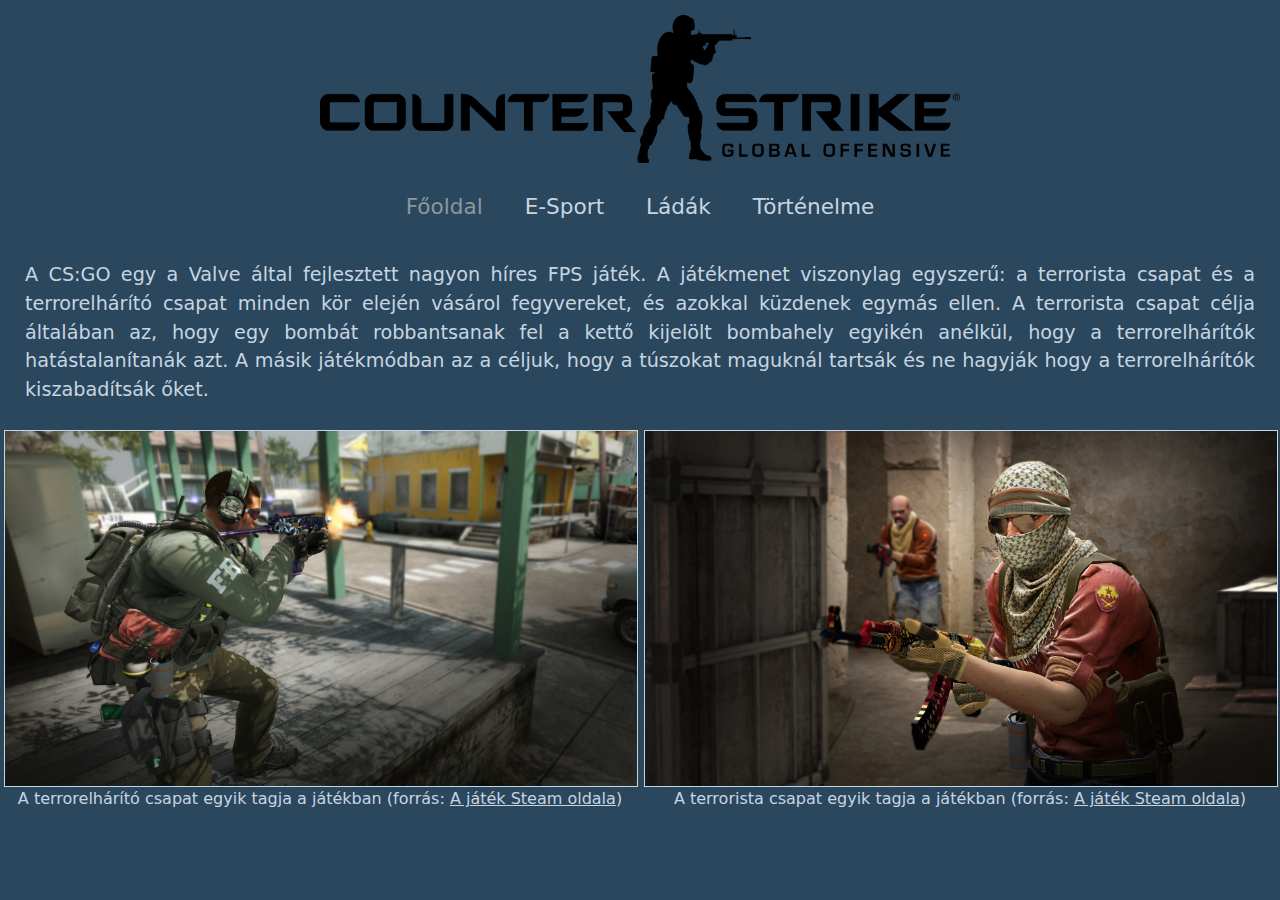
<file: index.html>
<!DOCTYPE html>
<html lang="hu">
<head>
    <meta charset="UTF-8">
    <meta http-equiv="X-UA-Compatible" content="IE=edge">
    <meta name="viewport" content="width=device-width, initial-scale=1.0">
    <link rel="stylesheet" href="bootstrap/css/bootstrap.min.css">
    <link rel="stylesheet" href="style.css">
    <title>CS:GO - Főoldal</title>
</head>
<body>
    <header>
    <div id="imgbg-sajat"><img src="images/navbar_logo.png" alt="Game logo"></div>
    <ul class="nav justify-content-center">
        <li class="nav-item">
            <a class="nav-link link-body-emphasis active" aria-current="page" href="">Főoldal</a>
        </li>
        <li class="nav-item">
            <a class="nav-link link-dark" href="esport.html">E-Sport</a>
        </li>
        <li class="nav-item">
            <a class="nav-link link-dark" href="crates.html">Ládák</a>
        </li>
        <li class="nav-item">
            <a class="nav-link link-dark" href="history.html">Történelme</a>
        </li>
    </ul>
    </header>
    <p>A CS:GO egy a Valve által fejlesztett nagyon híres FPS játék. A játékmenet viszonylag egyszerű: a terrorista csapat és a terrorelhárító csapat minden kör elején vásárol fegyvereket, és azokkal küzdenek egymás ellen. A terrorista csapat célja általában az, hogy egy bombát robbantsanak fel a kettő kijelölt bombahely egyikén anélkül, hogy a terrorelhárítók hatástalanítanák azt. A másik játékmódban az a céljuk, hogy a túszokat maguknál tartsák és ne hagyják hogy a terrorelhárítók kiszabadítsák őket.</p>
    <div class="w-50 float-xs-none float-lg-start imgfloatfix"><figure><a href="images/ss_118cb022b9a43f70d2e5a2df7427f29088b6b191.jpg" target="_blank"><img id="ctimgindex" src="images/ss_118cb022b9a43f70d2e5a2df7427f29088b6b191.jpg" alt="A terrorelhárító csapat egyik tagja"></a><figcaption>A terrorelhárító csapat egyik tagja a játékban (forrás: <a class="custom-link" href="https://store.steampowered.com/app/730/CounterStrike_Global_Offensive/" target="_blank">A játék Steam oldala</a>)</figcaption></figure></div>
    <div class="w-50 float-xs-none float-lg-end imgfloatfix"><figure><a href="images/ss_d196d945c6170e9cadaf67a6dea675bd5fa7a046.jpg" target="_blank"><img id="timgindex" src="images/ss_d196d945c6170e9cadaf67a6dea675bd5fa7a046.jpg" alt="A terrorista csapat egyik tagja"></a><figcaption>A terrorista csapat egyik tagja a játékban (forrás: <a class="custom-link" href="https://store.steampowered.com/app/730/CounterStrike_Global_Offensive/" target="_blank">A játék Steam oldala</a>)</figcaption></figure></div>
</body>
</html>
</file>
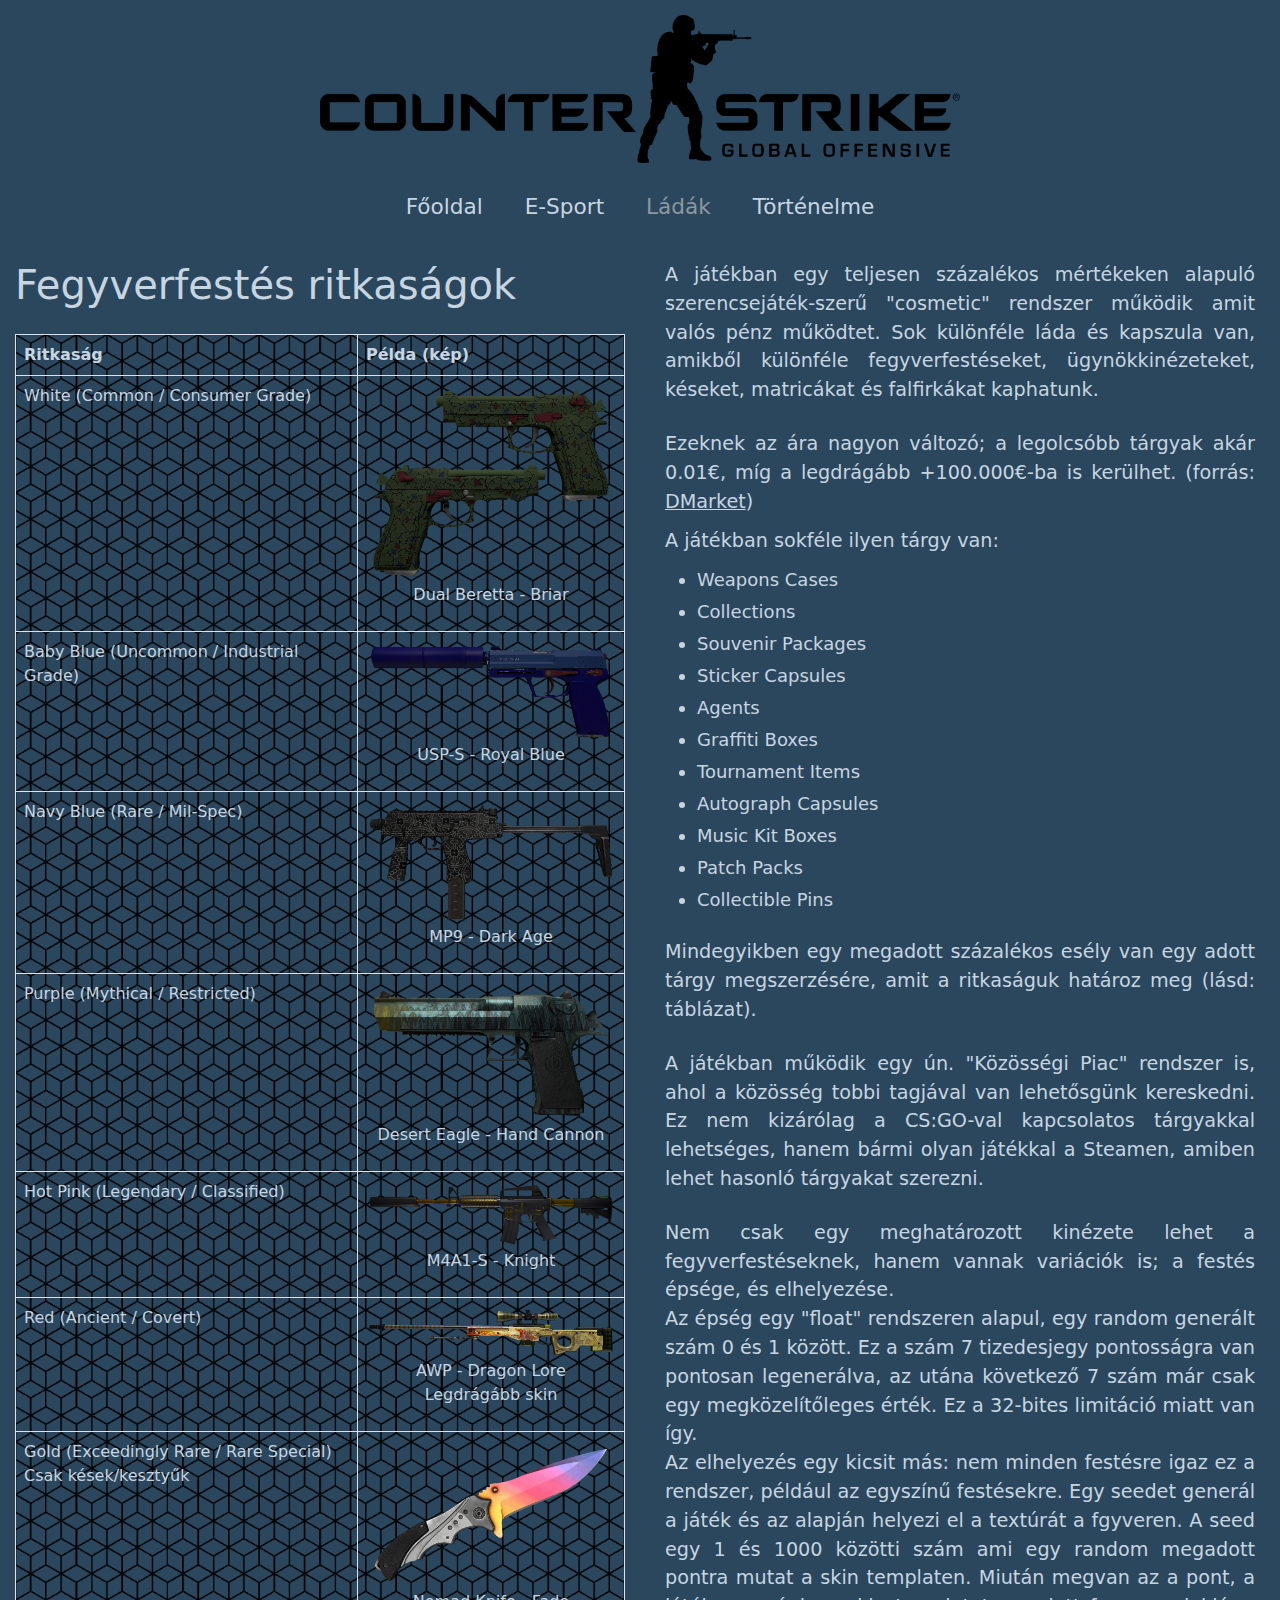
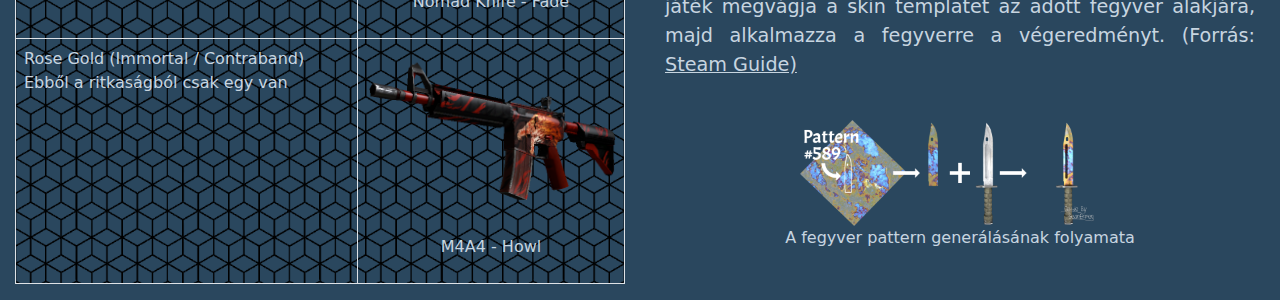
<file: crates.html>
<!DOCTYPE html>
<html lang="hu">
<head>
    <meta charset="UTF-8">
    <meta http-equiv="X-UA-Compatible" content="IE=edge">
    <meta name="viewport" content="width=device-width, initial-scale=1.0">
    <link rel="stylesheet" href="bootstrap/css/bootstrap.min.css">
    <link rel="stylesheet" href="style.css">
    <title>CS:GO - Ládák</title>
</head>
<body>
<header>
    <div id="imgbg-sajat"><img src="images/navbar_logo.png" alt="Game logo"></div>
    <ul class="nav justify-content-center">
        <li class="nav-item">
            <a class="nav-link link-dark" href="index.html">Főoldal</a>
        </li>
        <li class="nav-item">
            <a class="nav-link link-dark" href="esport.html">E-Sport</a>
        </li>
        <li class="nav-item">
            <a class="nav-link link-body-emphasis active" aria-current="page" href="">Ládák</a>
        </li>
        <li class="nav-item">
            <a class="nav-link link-dark" href="history.html">Történelme</a>
        </li>
    </ul>
</header>
    <div class="col-xl-6 col-xs-12 float-lg-end">
    <p>A játékban egy teljesen százalékos mértékeken alapuló szerencsejáték-szerű "cosmetic" rendszer működik amit valós pénz működtet. Sok különféle láda és kapszula van, amikből különféle fegyverfestéseket, ügynökkinézeteket, késeket, matricákat és falfirkákat kaphatunk.</p> <p>Ezeknek az ára nagyon változó; a legolcsóbb tárgyak akár 0.01€, míg a legdrágább +100.000€-ba is kerülhet. (forrás: <a class="custom-link" href="https://dmarket.com/blog/most-expensive-csgo-skins/" target="_blank">DMarket</a>)</p>
    <p class="container-types-intro">A játékban sokféle ilyen tárgy van:</p>
    <ul class="container-types">
        <li>Weapons Cases</li>
        <li>Collections</li>
        <li>Souvenir Packages</li>
        <li>Sticker Capsules</li>
        <li>Agents</li>
        <li>Graffiti Boxes</li>
        <li>Tournament Items</li>
        <li>Autograph Capsules</li>
        <li>Music Kit Boxes</li>
        <li>Patch Packs</li>
        <li>Collectible Pins</li>
    </ul>
    <p>Mindegyikben egy megadott százalékos esély van egy adott tárgy megszerzésére, amit a ritkaságuk határoz meg (lásd: táblázat).</p>
    <p>A játékban működik egy ún. "Közösségi Piac" rendszer is, ahol a közösség tobbi tagjával van lehetősgünk kereskedni. Ez nem kizárólag a CS:GO-val kapcsolatos tárgyakkal lehetséges, hanem bármi olyan játékkal a Steamen, amiben lehet hasonló tárgyakat szerezni.</p>
    <p>Nem csak egy meghatározott kinézete lehet a fegyverfestéseknek, hanem vannak variációk is; a festés épsége, és elhelyezése.<br>Az épség egy "float" rendszeren alapul, egy random generált szám 0 és 1 között. Ez a szám 7 tizedesjegy pontosságra van pontosan legenerálva, az utána következő 7 szám már csak egy megközelítőleges érték. Ez a 32-bites limitáció miatt van így.<br>Az elhelyezés egy kicsit más: nem minden festésre igaz ez a rendszer, például az egyszínű festésekre. Egy seedet generál a játék és az alapján helyezi el a textúrát a fgyveren. A seed egy 1 és 1000 közötti szám ami egy random megadott pontra mutat a skin templaten. Miután megvan az a pont, a játék megvágja a skin templatet az adott fegyver alakjára, majd alkalmazza a fegyverre a végeredményt. (Forrás: <a class="custom-link" href="https://steamcommunity.com/sharedfiles/filedetails/?id=2844178350" target="_blank">Steam Guide)</a></p>
    <figure><img src="images/csgo-pattern-process.png" alt="A fegyver pattern generálásának folyamata"><figcaption>A fegyver pattern generálásának folyamata</figcaption></figure>
    </div>
    <div class="col-xl-6 col-xs-12 skinrarities">
    <h1 class="no-margin-h1">Fegyverfestés ritkaságok</h1>
    <table class="table table-bordered skinraritiestable">
        <tr><th>Ritkaság</th>
        <th>Példa (kép)</th></tr>
            <tr>
                <td>White (Common / Consumer Grade)</td>
                <td><figure><a href="images/whiteskin.png" target="_blank"><img class="skinrarityexamples" src="images/whiteskin.png" alt="Dual Beretta - Briar"></a><figcaption>Dual Beretta - Briar</figcaption></figure></td>
            </tr>
            <tr>
                <td>Baby Blue (Uncommon / Industrial Grade)</td>
                <td><figure><a href="images/babyblueskin.png" target="_blank"><img class="skinrarityexamples" src="images/babyblueskin.png" alt="USP-S - Royal Blue"></a><figcaption>USP-S - Royal Blue</figcaption></figure></td>
            </tr>
            <tr>
                <td>Navy Blue (Rare / Mil-Spec)</td>
                <td><figure><a href="images/navyblueskin.png" target="_blank"><img class="skinrarityexamples" src="images/navyblueskin.png" alt="MP9 - Dark Age"></a><figcaption>MP9 - Dark Age</figcaption></figure></td>
            </tr>
            <tr>
                <td>Purple (Mythical / Restricted)</td>
                <td><figure><a href="images/purpleskin.png" target="_blank"><img class="skinrarityexamples" src="images/purpleskin.png" alt="Desert Eagle - Hand Cannon"></a><figcaption>Desert Eagle - Hand Cannon</figcaption></figure></td>
            </tr>
            <tr>
                <td>Hot Pink (Legendary / Classified)</td>
                <td><figure><a href="images/hotpinkskin.png" target="_blank"><img class="skinrarityexamples" src="images/hotpinkskin.png" alt="M4A1-S - Knight"></a><figcaption>M4A1-S - Knight</figcaption></figure></td>
            </tr>
            <tr>
                <td>Red (Ancient / Covert)</td>
                <td><figure><a href="images/redskin.png" target="_blank"><img class="skinrarityexamples" src="images/redskin.png" alt="AWP - Dragon Lore"></a><figcaption>AWP - Dragon Lore<br>Legdrágább skin</figcaption></figure></td>
            </tr>
            <tr>
                <td>Gold (Exceedingly Rare / Rare Special)<br>Csak kések/kesztyűk</td>
                <td><figure><a href="images/goldskin.png" target="_blank"><img class="skinrarityexamples" src="images/goldskin.png" alt="Nomad Knife - Fade"></a><figcaption>Nomad Knife - Fade</figcaption></figure></td>
            </tr>
            <tr>
                <td>Rose Gold (Immortal / Contraband)<br>Ebből a ritkaságból csak egy van</td>
                <td><figure><a href="images/contrabandskin.png" target="_blank"><img class="skinrarityexamples" src="images/contrabandskin.png" alt="M4A4 - Howl"></a><figcaption>M4A4 - Howl</figcaption></figure></td>
            </tr>
    </table>
</div>
</body>
</html>
</file>
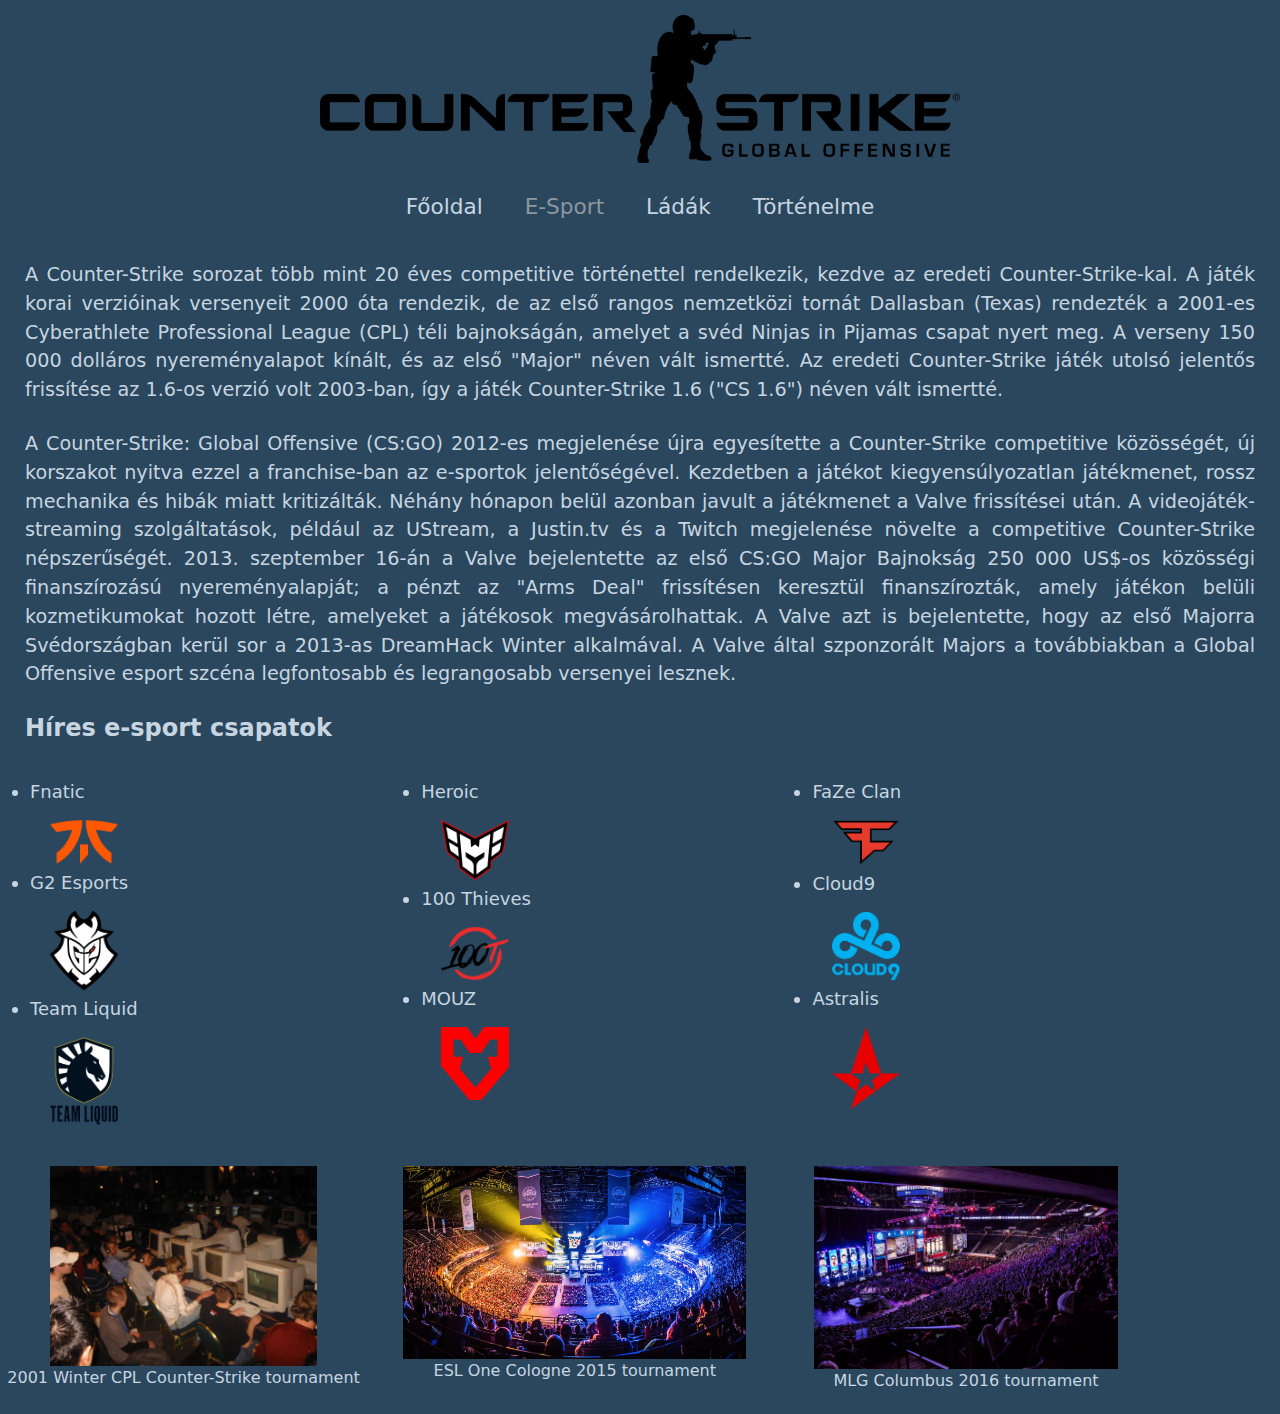
<file: esport.html>
<!DOCTYPE html>
<html lang="hu">
<head>
    <meta charset="UTF-8">
    <meta http-equiv="X-UA-Compatible" content="IE=edge">
    <meta name="viewport" content="width=device-width, initial-scale=1.0">
    <link rel="stylesheet" href="bootstrap/css/bootstrap.min.css">
    <link rel="stylesheet" href="style.css">
    <title>CS:GO - E-Sport</title>
</head>
<body>
<header>
    <div id="imgbg-sajat"><img src="images/navbar_logo.png" alt="Game logo"></div>
    <ul class="nav justify-content-center">
        <li class="nav-item">
            <a class="nav-link link-dark" href="index.html">Főoldal</a>
        </li>
        <li class="nav-item">
            <a class="nav-link link-body-emphasis active" aria-current="page" href="">E-Sport</a>
        </li>
        <li class="nav-item">
            <a class="nav-link link-dark" href="crates.html">Ládák</a>
        </li>
        <li class="nav-item">
            <a class="nav-link link-dark" href="history.html">Történelme</a>
        </li>
    </ul>
</header>
    <p>A Counter-Strike sorozat több mint 20 éves competitive történettel rendelkezik, kezdve az eredeti Counter-Strike-kal. A játék korai verzióinak versenyeit 2000 óta rendezik, de az első rangos nemzetközi tornát Dallasban (Texas) rendezték a 2001-es Cyberathlete Professional League (CPL) téli bajnokságán, amelyet a svéd Ninjas in Pijamas csapat nyert meg. A verseny 150 000 dolláros nyereményalapot kínált, és az első "Major" néven vált ismertté. Az eredeti Counter-Strike játék utolsó jelentős frissítése az 1.6-os verzió volt 2003-ban, így a játék Counter-Strike 1.6 ("CS 1.6") néven vált ismertté.</p>
    <p>A Counter-Strike: Global Offensive (CS:GO) 2012-es megjelenése újra egyesítette a Counter-Strike competitive közösségét, új korszakot nyitva ezzel a franchise-ban az e-sportok jelentőségével. Kezdetben a játékot kiegyensúlyozatlan játékmenet, rossz mechanika és hibák miatt kritizálták. Néhány hónapon belül azonban javult a játékmenet a Valve frissítései után. A videojáték-streaming szolgáltatások, például az UStream, a Justin.tv és a Twitch megjelenése növelte a competitive Counter-Strike népszerűségét. 2013. szeptember 16-án a Valve bejelentette az első CS:GO Major Bajnokság 250 000 US$-os közösségi finanszírozású nyereményalapját; a pénzt az "Arms Deal" frissítésen keresztül finanszírozták, amely játékon belüli kozmetikumokat hozott létre, amelyeket a játékosok megvásárolhattak. A Valve azt is bejelentette, hogy az első Majorra Svédországban kerül sor a 2013-as DreamHack Winter alkalmával. A Valve által szponzorált Majors a továbbiakban a Global Offensive esport szcéna legfontosabb és legrangosabb versenyei lesznek.</p>  
    <h4><b>Híres e-sport csapatok</b> </h4>  
    <div class="row">
        <div class="column">
            <ul>
                <li>Fnatic  <img class="img-fluid" src="images/fnatic.png" alt="Fnatic"></li>
                <li>G2 Esports <img class="img-fluid" src="images/G2.png" alt="G2 Esports"></li>
                <li>Team Liquid <img class="img-fluid" src="images/Team_Liquid_logo.svg.png" alt="Team Liquid"></li>
            </ul>
        </div>
        <div class="column">
            <ul>
                <li>Heroic <img class="img-fluid" src="images/Heroic.png" alt="Heroic"></li>
                <li>100 Thieves <img class="img-fluid" src="images/100_Thieves_logo.svg.png" alt="100 Thieves"></li>
                <li>MOUZ <img class="img-fluid" src="images/MOUZlogo2021.png" alt="MOUZ"></li>
            </ul>
        </div>
        <div class="column">
            <ul> 
                <li>FaZe Clan <img class="img-fluid" src="images/Faze_Clan.svg.png" alt="FaZe Clan"></li>
                <li>Cloud9 <img class="img-fluid" src="images/Cloud9_logo_c._2023.svg.png" alt="Cloud9"></li>
                <li>Astralis <img class="img-fluid" src="images/Astralis_logo.svg.png" alt="Astralis"></li>
            </ul>
        </div>
        
    </div>

     <div class="row">
        <div class="column">
            <figure> 
                <img src="images/2001_tournament.jpg" class="img-fluid mx-auto" alt="2001-es CSGO tournament" style="width: 70%;">
                <figcaption>2001 Winter CPL Counter-Strike tournament</figcaption>
            </figure> 
        </div>
        <div class="column">
            <figure>
                <img src="images/2015_tournament.jpg" class="img-fluid mx-auto" alt="2015-ös CSGO tournament" style="width: 90%;">
                <figcaption>ESL One Cologne 2015 tournament</figcaption>
            </figure>
        </div>
        <div class="column">
            <figure>
                <img src="images/2016_tournament.jpg" class="img-fluid mx-auto" alt="2016-os CSGO tournament" style="width: 80%;">
                <figcaption> MLG Columbus 2016 tournament</figcaption>
            </figure>
        </div>
     </div>
    
    
  
</body>
</html>
</file>
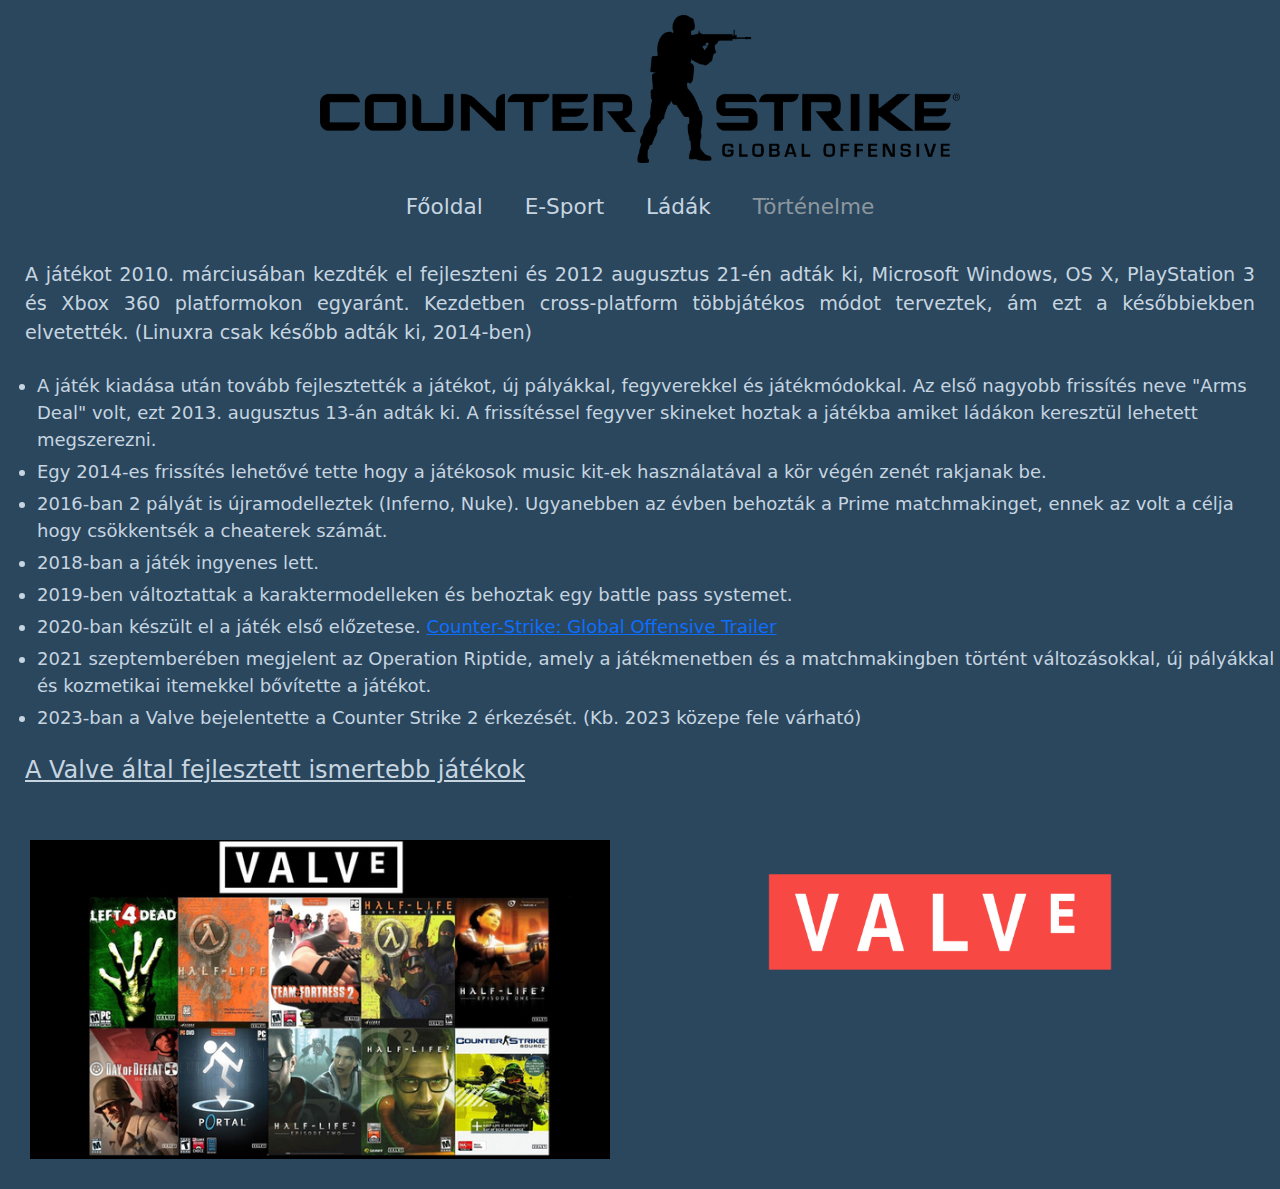
<file: history.html>
<!DOCTYPE html>
<html lang="hu">
<head>
    <meta charset="UTF-8">
    <meta http-equiv="X-UA-Compatible" content="IE=edge">
    <meta name="viewport" content="width=device-width, initial-scale=1.0">
    <link rel="stylesheet" href="bootstrap/css/bootstrap.min.css">
    <link rel="stylesheet" href="style.css">
    <title>CS:GO - Történelem</title>
</head>
<body>
<header>
    <div id="imgbg-sajat"><img src="images/navbar_logo.png" alt="Game logo"></div>
    <ul class="nav justify-content-center">
        <li class="nav-item">
            <a class="nav-link link-dark" href="index.html">Főoldal</a>
        </li>
        <li class="nav-item">
            <a class="nav-link link-dark" href="esport.html">E-Sport</a>
        </li>
        <li class="nav-item">
            <a class="nav-link link-dark" href="crates.html">Ládák</a>
        </li>
        <li class="nav-item">
            <a class="nav-link link-body-emphasis active" aria-current="page" href="">Történelme</a>
        </li>
    </ul>
</header>
    
    <p> A játékot 2010. márciusában kezdték el fejleszteni és 2012 augusztus 21-én adták ki, Microsoft Windows, OS X, PlayStation 3 és Xbox 360 platformokon egyaránt.
     Kezdetben cross-platform többjátékos módot terveztek, ám ezt a későbbiekben elvetették. (Linuxra csak később adták ki, 2014-ben)</p>
   
     <ul>
        <li> A játék kiadása után tovább fejlesztették a játékot, új pályákkal, fegyverekkel és játékmódokkal. Az első nagyobb frissítés neve "Arms Deal" volt, ezt 2013. augusztus 13-án adták ki. A frissítéssel fegyver skineket hoztak a játékba amiket ládákon keresztül lehetett megszerezni.</li>
        
        <li>Egy 2014-es frissítés lehetővé tette hogy a játékosok music kit-ek használatával a kör végén zenét rakjanak be.</li>
    
        <li>2016-ban 2 pályát is újramodelleztek (Inferno, Nuke). Ugyanebben az évben behozták a Prime matchmakinget, ennek az volt a célja hogy csökkentsék a cheaterek számát.</li>
    
        <li>2018-ban a játék ingyenes lett.</li>
    
        <li>2019-ben változtattak a karaktermodelleken és behoztak egy battle pass systemet.</li>

        <li>2020-ban készült el a játék első előzetese. <a href="https://www.youtube.com/watch?v=edYCtaNueQY">Counter-Strike: Global Offensive Trailer</a></li>

        <li>2021 szeptemberében megjelent az Operation Riptide, amely a játékmenetben és a matchmakingben történt változásokkal, új pályákkal és kozmetikai itemekkel bővítette a játékot.</li>

        <li>2023-ban a Valve bejelentette a Counter Strike 2 érkezését. (Kb. 2023 közepe fele várható)</li>
    </ul>

    
        
    <h4><u> A Valve által fejlesztett ismertebb játékok</u></h4>
    <img id="valvegames" src="images/valve_jatekok.jpg" class="img-fluid mx-auto" alt="A Valve által készített játékok" style='float: left;'/>
    <img id="valvelogo" src="images/valve_logo.png" alt="Valve Corporation Logo"/>
    
        
</body>
</html>
</file>
<file: style.css>
img {
    width: 50%;
    margin: auto;
    display: block;
    color: rgb(199, 213, 224);
    padding-top: 15px;
}

body {
    background-color: rgb(42, 71, 94);
    -ms-overflow-style: none;
    scrollbar-width: none;
    overflow-x: hidden;
}

p {
    font-size: larger;
    color: rgb(199, 213, 224);
    margin: 25px;
    text-align: justify;
}

.nav {
    background-color: rgb(42, 71, 94);
}

.nav-link {
    font-size: larger;
    margin-top: 15px;
    color: rgb(199, 213, 224)
}
.nav-link:hover {
    color: rgb(102, 192, 244);
}

.active {
    color: rgb(141, 151, 158);
}

#imgbg-sajat {
    background-color: rgb(42, 71, 94);
}

body::-webkit-scrollbar {
    display: none;
}

#ctimgindex, #timgindex {
    width: 99%;
    border: 1px solid rgb(199, 213, 224);
    padding-top: 0px;
    margin: 0px 0px 0px 4px;
    transition: .5s;
}

#ctimgindex:hover, #timgindex:hover, .skinrarityexamples:hover {
    filter: brightness(75%);
}

.float-right {
    float: right;
}

.float-left {
    float: left;
}

figure {
    text-align: center;
}

figure figcaption {
    color: rgb(199, 213, 224);
}

h2 {
    color: white;
    margin: auto;
   text-align: center;
   padding-top: 40px;
}


li {
    color: rgb(199, 213, 224);
    font-size: large;
    margin: 5px;
}

.custom-link:link {
    color: rgb(199, 213, 224);
}

.custom-link:visited {
    color: rgb(141, 151, 158);
}

.custom-link:hover {
    color: rgb(102, 192, 244);
}

h1, h2, h3, h4, h5, h6 {
    color: rgb(199, 213, 224);
    margin: 25px;
}

.skinrarities {
    padding-left: 15px;
    padding-right: 15px;
}

.container-types li {
    list-style-type: disc;
    margin-left: 25px;
}

.container-types-intro {
    line-height: 0;
}

.imgfloatfix {
    display: inline;
}

.no-margin-h1 {
    margin-left: 0px;
    margin-right: 0px;
}

td, tr, th {
    color: rgb(199, 213, 224);
}

.skinrarityexamples {
    padding: 0px;
    margin: 0px auto;
    width: 250px;   
    transition: .5s;
}
#container {
    align-items: start;
    padding-left: 20px;
}

.skinraritiestable {
    background-image: url(images/halo-steam-color.png);
    background-size: 40%;
}

.skrr {
    margin-right: 25px;
}

.column {
    float: left;
    width: 30%;
    padding: 5px;
  }
ul img {
    width: 20%;
    margin-left: 20px;
} 

#valvelogo {
    width: 30%;
    padding-right: 40px;
    display: block;
    margin: auto;
}
#valvegames {
    padding: 30px;
}
</file>
